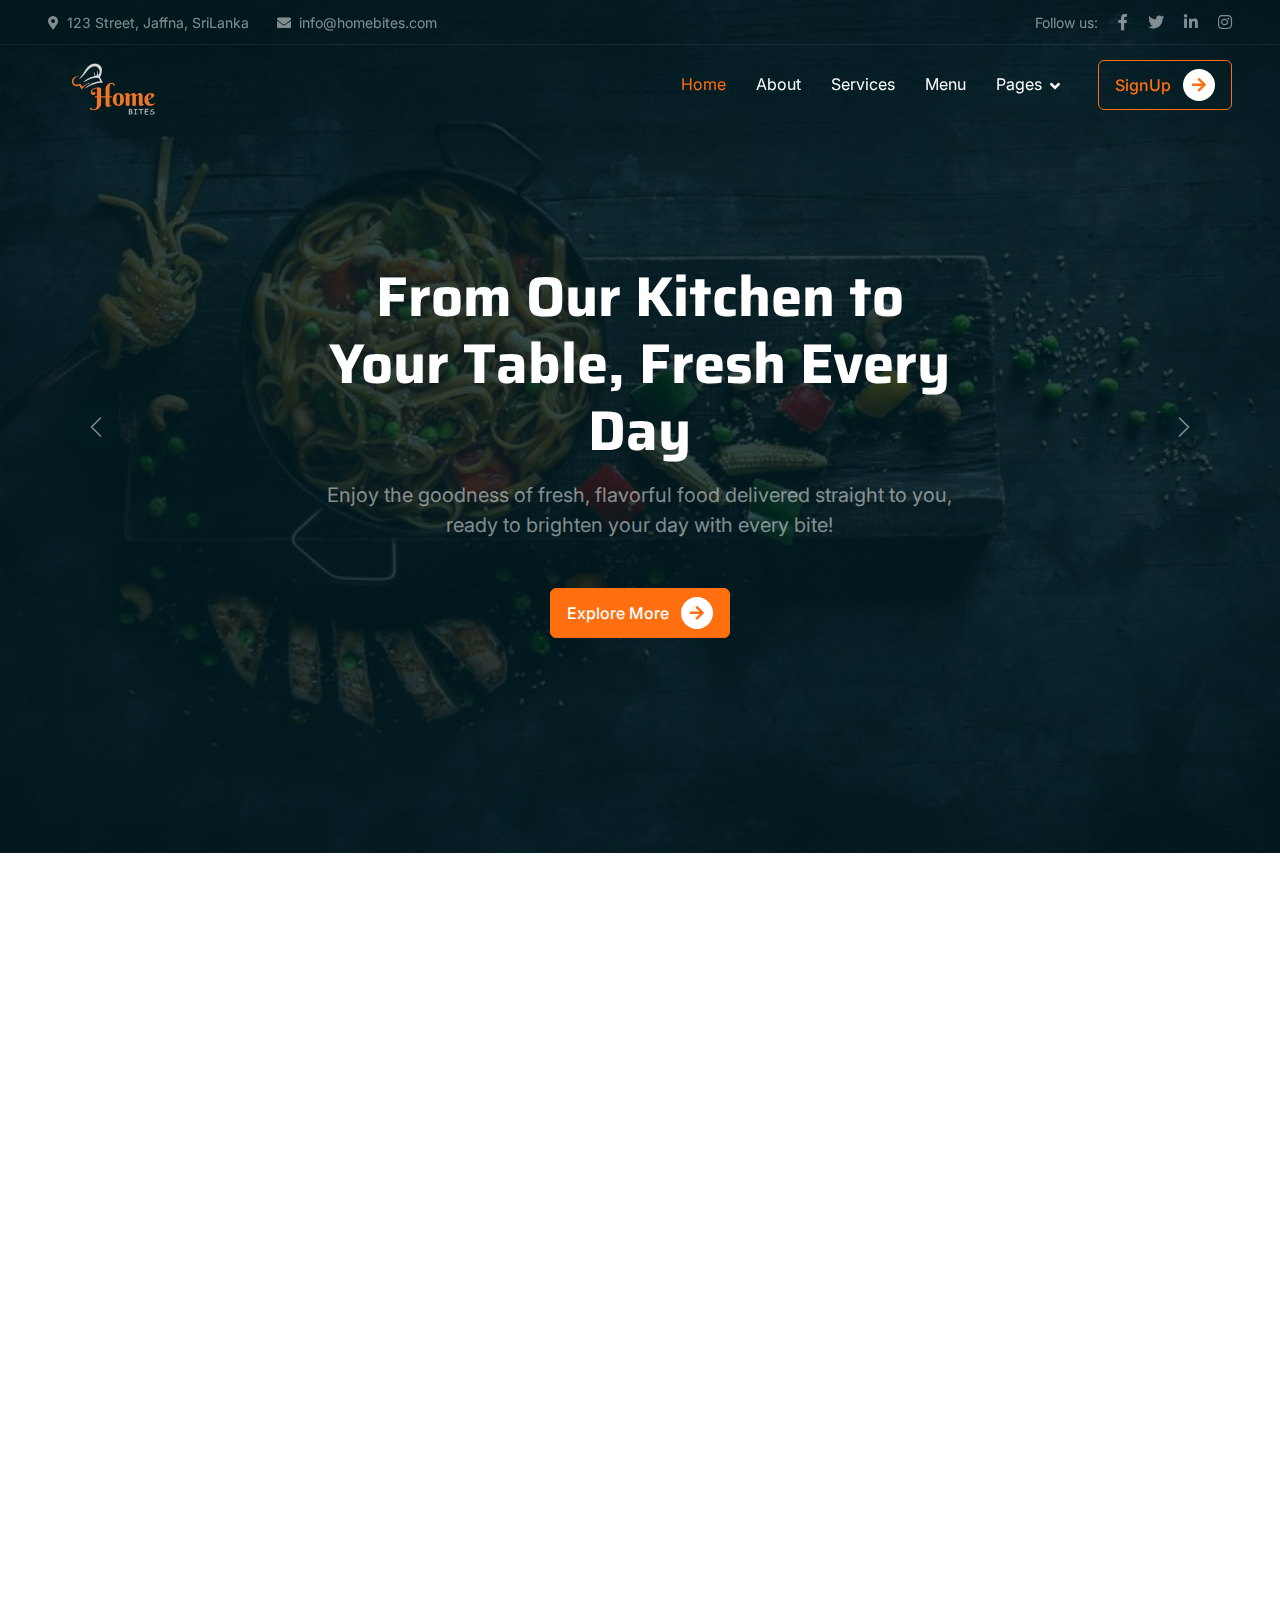
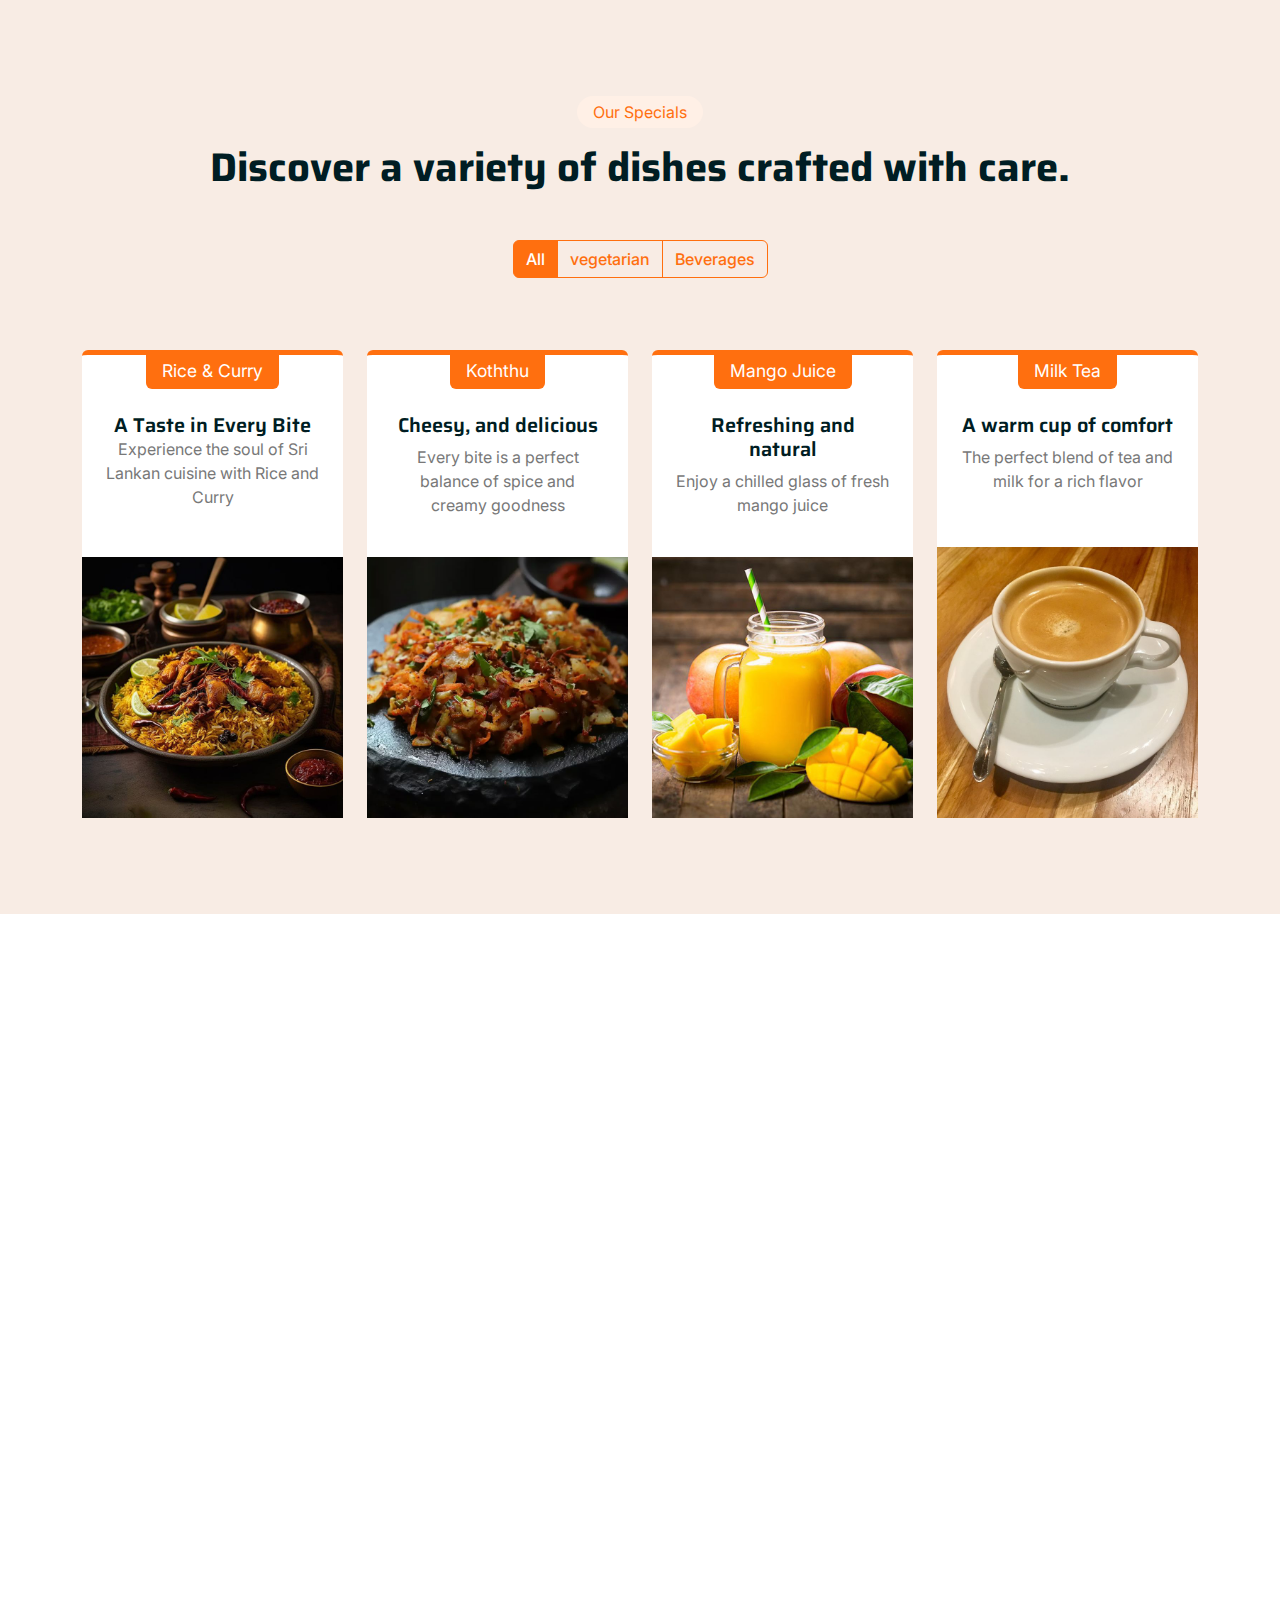
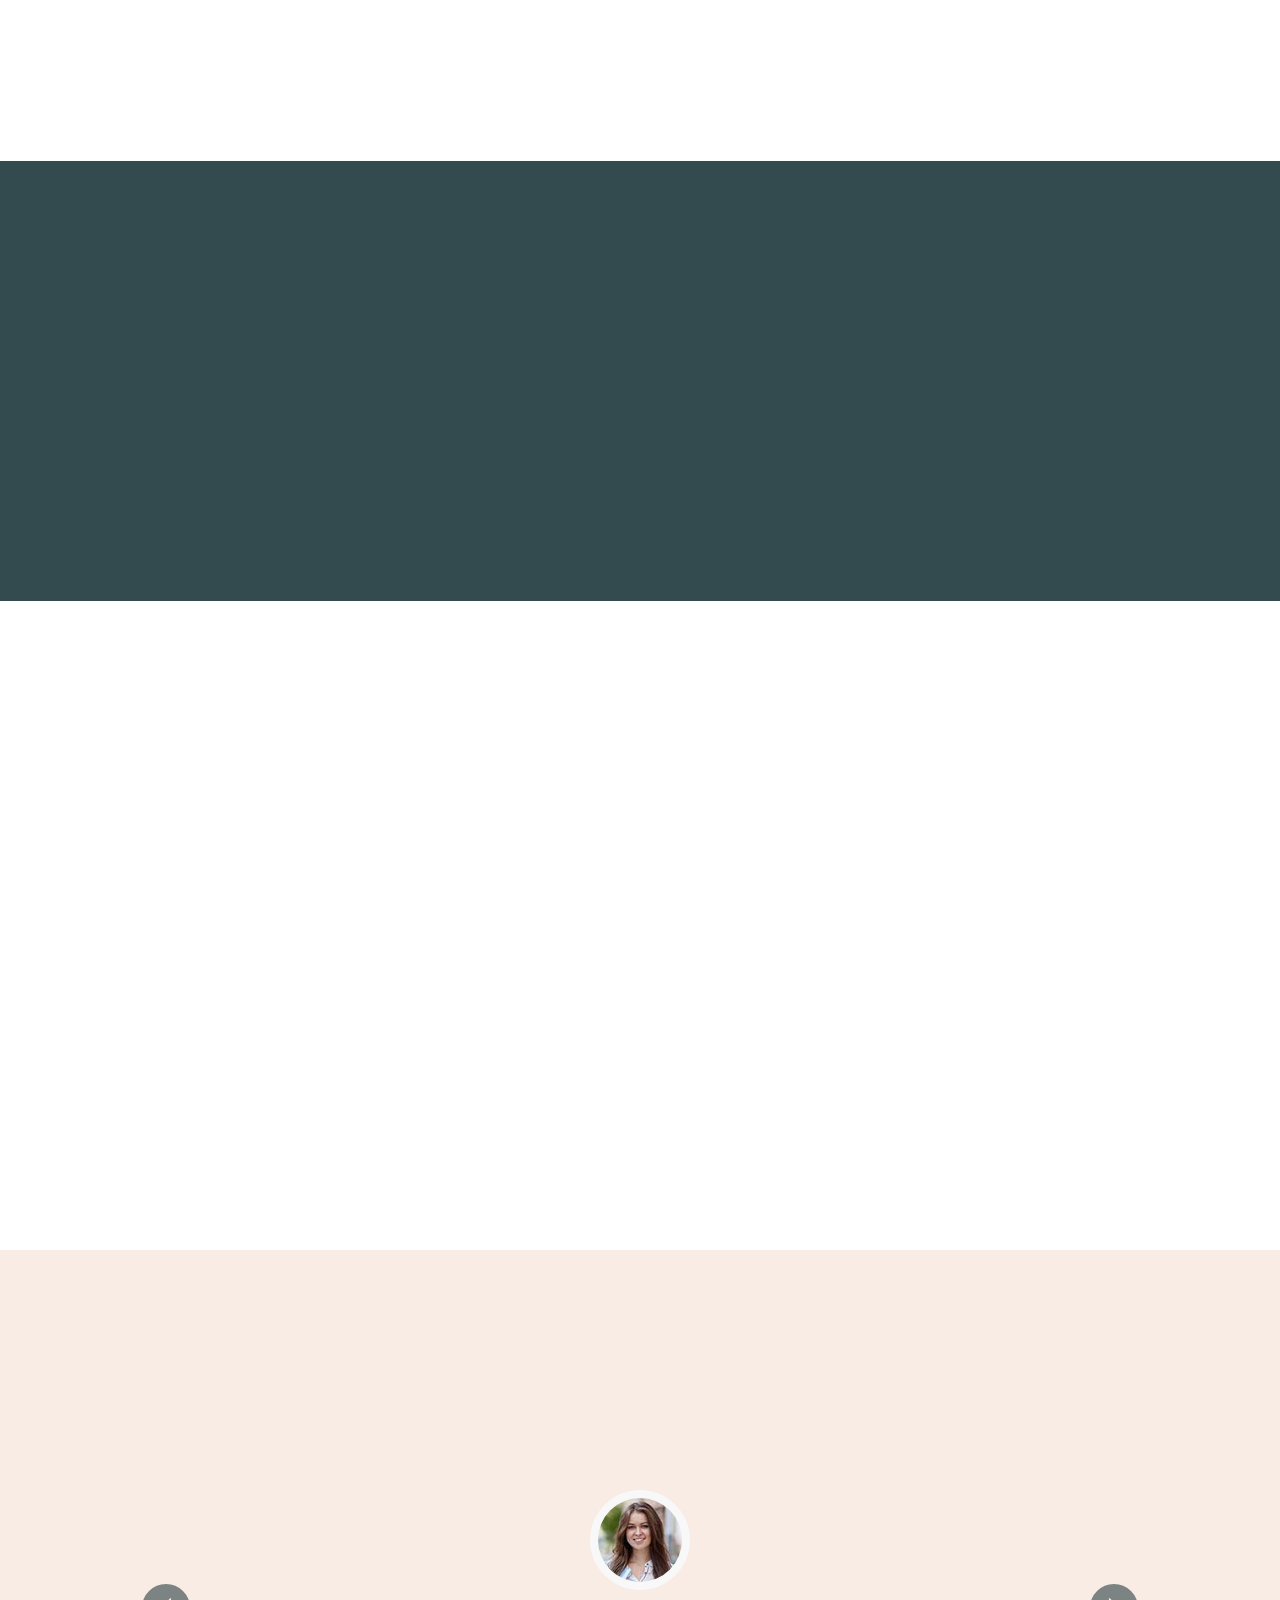
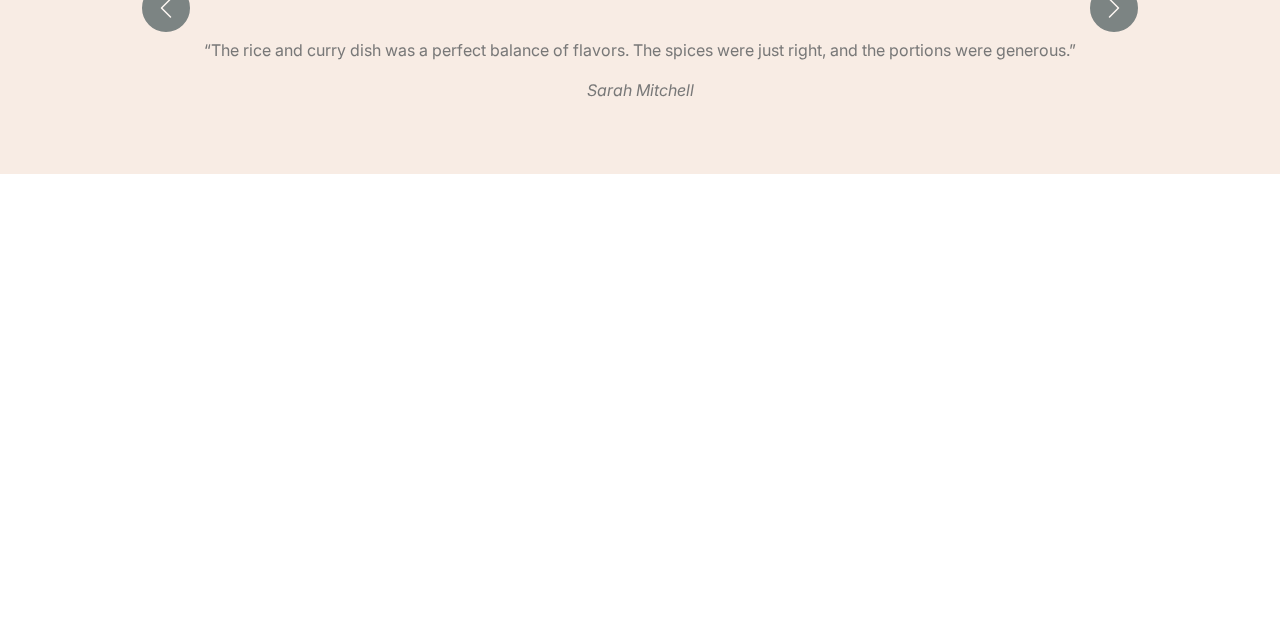
<file: index.html>
<!DOCTYPE html>
<!DOCTYPE html>
<html lang="en">

<head>
    <meta charset="utf-8">
    <title>HomeBites</title>
    <meta content="width=device-width, initial-scale=1.0" name="viewport">
    <meta content="" name="keywords">
    <meta content="" name="description">

    <!-- Favicon -->
    <link href="img/favicon.ico" rel="icon">

    <!-- Google Web Fonts -->
    <link rel="preconnect" href="https://fonts.googleapis.com">
    <link rel="preconnect" href="https://fonts.gstatic.com" crossorigin>
    <link
        href="https://fonts.googleapis.com/css2?family=Inter:wght@400;500;600&family=Saira:wght@500;600;700&display=swap"
        rel="stylesheet">

    <!-- Icon Font Stylesheet -->
    <link href="https://cdnjs.cloudflare.com/ajax/libs/font-awesome/5.10.0/css/all.min.css" rel="stylesheet">
    <link href="https://cdn.jsdelivr.net/npm/bootstrap-icons@1.4.1/font/bootstrap-icons.css" rel="stylesheet">

    <!-- Libraries Stylesheet -->
    <link href="lib/animate/animate.min.css" rel="stylesheet">
    <link href="lib/owlcarousel/assets/owl.carousel.min.css" rel="stylesheet">

    <!-- Customized Bootstrap Stylesheet -->
    <link href="css/bootstrap.min.css" rel="stylesheet">

    <!-- Template Stylesheet -->
    <link href="css/style.css" rel="stylesheet">
</head>

<body>
    <!-- Spinner Start -->
    <div id="spinner"
        class="show bg-white position-fixed translate-middle w-100 vh-100 top-50 start-50 d-flex align-items-center justify-content-center">
        <div class="spinner-grow text-primary" role="status"></div>
    </div>
    <!-- Spinner End -->


    <!-- Navbar Start -->
    <div class="container-fluid fixed-top px-0 wow fadeIn" data-wow-delay="0.1s">
        <div class="top-bar text-white-50 row gx-0 align-items-center d-none d-lg-flex">
            <div class="col-lg-6 px-5 text-start">
                <small><i class="fa fa-map-marker-alt me-2"></i>123 Street, Jaffna, SriLanka</small>
                <small class="ms-4"><i class="fa fa-envelope me-2"></i>info@homebites.com</small>
            </div>
            <div class="col-lg-6 px-5 text-end">
                <small>Follow us:</small>
                <a class="text-white-50 ms-3" href=""><i class="fab fa-facebook-f"></i></a>
                <a class="text-white-50 ms-3" href=""><i class="fab fa-twitter"></i></a>
                <a class="text-white-50 ms-3" href=""><i class="fab fa-linkedin-in"></i></a>
                <a class="text-white-50 ms-3" href=""><i class="fab fa-instagram"></i></a>
            </div>
        </div>

        <nav class="navbar navbar-expand-lg navbar-dark py-lg-0 px-lg-5 wow fadeIn" data-wow-delay="0.1s">
            <a href="index.html" class="navbar-brand">
                <img src='./img/finallogo.png' style="max-height:150px; width: auto; margin-top:30px;">
            </a>
            <button type="button" class="navbar-toggler me-4" data-bs-toggle="collapse"
                data-bs-target="#navbarCollapse">
                <span class="navbar-toggler-icon"></span>
            </button>
            <div class="collapse navbar-collapse" id="navbarCollapse">
                <div class="navbar-nav ms-auto p-4 p-lg-0">
                    <a href="index.html" class="nav-item nav-link active">Home</a>
                    <a href="#about" class="nav-item nav-link">About</a>
                    <a href="#service" class="nav-item nav-link">Services</a>
                    <a href="#special" class="nav-item nav-link">Menu</a>

                    <div class="nav-item dropdown">
                        <a href="#" class="nav-link dropdown-toggle" data-bs-toggle="dropdown">Pages</a>
                        <div class="dropdown-menu m-0">
                            <a href="contact.html" class="dropdown-item">Contact</a>
                        </div>
                    </div>
                </div>
                <div class="d-none d-lg-flex ms-2">
                    <a class="btn btn-outline-primary py-2 px-3" href="">
                        SignUp
                        <div class="d-inline-flex btn-sm-square bg-white text-primary rounded-circle ms-2">
                            <i class="fa fa-arrow-right"></i>
                        </div>
                    </a>
                </div>
            </div>
        </nav>

    </div>
    <!-- Navbar End -->


    <!-- Carousel Start -->
    <div class="container-fluid p-0 mb-5">
        <div id="header-carousel" class="carousel slide" data-bs-ride="carousel">
            <div class="carousel-inner">
                <div class="carousel-item active">
                    <img class="w-100" src="img/carousel-1.jpg" alt="Image">
                    <div class="carousel-caption">
                        <div class="container">
                            <div class="row justify-content-center">
                                <div class="col-lg-7 pt-5">
                                    <h1 class="display-4 text-white mb-3 animated slideInDown">From Our Kitchen to Your
                                        Table, Fresh Every Day</h1>
                                    <p class="fs-5 text-white-50 mb-5 animated slideInDown">Enjoy the goodness of fresh,
                                        flavorful food delivered straight to you, ready to brighten your day with every
                                        bite!</p>
                                    <a class="btn btn-primary py-2 px-3 animated slideInDown" href="">
                                        Explore More
                                        <div
                                            class="d-inline-flex btn-sm-square bg-white text-primary rounded-circle ms-2">
                                            <i class="fa fa-arrow-right"></i>
                                        </div>
                                    </a>
                                </div>
                            </div>
                        </div>
                    </div>
                </div>
                <div class="carousel-item">
                    <img class="w-100" src="img/carousel-2.jpg" alt="Image">
                    <div class="carousel-caption">
                        <div class="container">
                            <div class="row justify-content-center">
                                <div class="col-lg-7 pt-5">
                                    <h1 class="display-4 text-white mb-3 animated slideInDown">Delicious Meals, Made
                                        Just for You</h1>
                                    <p class="fs-5 text-white-50 mb-5 animated slideInDown">We believe in using only the
                                        highest quality ingredients to create delicious dishes that are made with care
                                        and served with love. </p>
                                    <a class="btn btn-primary py-2 px-3 animated slideInDown" href="">
                                        Explore More
                                        <div
                                            class="d-inline-flex btn-sm-square bg-white text-primary rounded-circle ms-2">
                                            <i class="fa fa-arrow-right"></i>
                                        </div>
                                    </a>
                                </div>
                            </div>
                        </div>
                    </div>
                </div>
            </div>
            <button class="carousel-control-prev" type="button" data-bs-target="#header-carousel" data-bs-slide="prev">
                <span class="carousel-control-prev-icon" aria-hidden="true"></span>
                <span class="visually-hidden">Previous</span>
            </button>
            <button class="carousel-control-next" type="button" data-bs-target="#header-carousel" data-bs-slide="next">
                <span class="carousel-control-next-icon" aria-hidden="true"></span>
                <span class="visually-hidden">Next</span>
            </button>
        </div>
    </div>
    <!-- Carousel End -->


    <!-- About Start -->
    <div id='about' class="container-xxl py-5">
        <div class="container">
            <div class="row g-5">
                <div class="col-lg-6 wow fadeInUp" data-wow-delay="0.1s" style='padding-right: 50px;'>
                    <div class="position-relative overflow-hidden h-100"
                        style="min-height: 400px; border-radius: 20px;">
                        <img class="position-absolute w-100 h-100 pt-5 pe-5" src="img/about-1.jpg" alt=""
                            style="object-fit: cover; border-radius: 20px;">
                        <img class="position-absolute top-0 end-0 bg-white ps-2 pb-2" src="img/about-2.jpg" alt=""
                            style="width: 200px; height: 200px; border-radius: 20px;">
                    </div>
                </div>
                <div class="col-lg-6 wow fadeInUp" data-wow-delay="0.5s" style="padding-left: 80px;">
                    <div class="h-100">
                        <div class="d-inline-block rounded-pill bg-secondary text-primary py-1 px-3 mb-3">About Us</div>
                        <h1 class="display-6 mb-5" style="white-space: nowrap; font-size: 35px;">Join us on our journey
                            to celebrate <br>the art of food. </h1>
                        <div class="bg-light border-bottom border-5  rounded p-4 mb-4">
                            <p class="text-dark mb-2">You don’t have to cook fancy or complicated masterpieces – just
                                good food from fresh ingredients.</p>
                            <span class="text-primary">Julia Child</span>
                        </div>
                        <p class="mb-5 mt-5" style='text-align: justify;'>we use only the freshest ingredients, sourced
                            locally whenever possible, to
                            create dishes that are as wholesome as they are delicious. Our team of chefs works
                            tirelessly to perfect every recipe, ensuring that each bite is packed with flavor and love.

                        </p>
                        <a class="btn btn-primary py-2 px-3 me-3" href="">
                            Learn More
                            <div class="d-inline-flex btn-sm-square bg-white text-primary rounded-circle ms-2">
                                <i class="fa fa-arrow-right"></i>
                            </div>
                        </a>
                        <a class="btn btn-outline-primary py-2 px-3" href="">
                            Contact Us
                            <div class="d-inline-flex btn-sm-square bg-primary text-white rounded-circle ms-2">
                                <i class="fa fa-arrow-right"></i>
                            </div>
                        </a>
                    </div>
                </div>
            </div>
        </div>
    </div>
    <!-- About End -->


<!-- Menu Start -->
<div id='special' class="hello container-fluid my-5 py-5">
    <div class="container py-5">
        <div class="text-center mx-auto mb-5" style="max-width: 100%;">
            <div class="d-inline-block rounded-pill bg-secondary text-primary py-1 px-3 mb-3">Our Specials</div>
            <h1 class="display-6 mb-5">Discover a variety of dishes crafted with care.</h1>

            <!-- Filter Buttons -->
            <div class="btn-group mb-4" role="group">
                <button class="btn btn-primary filter-btn" data-filter="all">All</button>
                <button class="btn btn-outline-primary filter-btn" data-filter="srilankan">vegetarian</button>
                <button class="btn btn-outline-primary filter-btn" data-filter="beverage">Beverages</button>

            </div>
        </div>

        <div class="row g-4 justify-content-center" id="menu-items">
            <!-- Sri Lankan Food -->
            <div class="col-lg-3 col-md-4 menu-item" data-category="srilankan">
                <div class="causes-item d-flex flex-column bg-white border-top border-5 border-primary rounded-top overflow-hidden h-100">
                    <div class="text-center p-4 pt-0">
                        <div class="d-inline-block bg-primary text-white rounded-bottom fs-5 pb-1 px-3 mb-4">
                            <small>Rice & Curry</small>
                        </div>
                        <h5 class="mb-0">A Taste in Every Bite</h5>
                        <p>Experience the soul of Sri Lankan cuisine with Rice and Curry</p>
                    </div>
                    <div class="position-relative mt-auto">
                        <img class="img-fluid" src="img/courses-1.jpg" alt="">
                    </div>
                </div>
            </div>

            <div class="col-lg-3 col-md-4 menu-item" data-category="srilankan">
                <div class="causes-item d-flex flex-column bg-white border-top border-5 border-primary rounded-top overflow-hidden h-100">
                    <div class="text-center p-4 pt-0">
                        <div class="d-inline-block bg-primary text-white rounded-bottom fs-5 pb-1 px-3 mb-4">
                            <small>Koththu</small>
                        </div>
                        <h5 class="mb-2">Cheesy, and delicious</h5>
                        <p>Every bite is a perfect balance of spice and creamy goodness</p>
                    </div>
                    <div class="position-relative mt-auto">
                        <img class="img-fluid" src="img/courses-3.jpg" alt="">
                    </div>
                </div>
            </div>

            <!-- Beverages -->
            <div class="col-lg-3 col-md-4 menu-item" data-category="beverage">
                <div class="causes-item d-flex flex-column bg-white border-top border-5 border-primary rounded-top overflow-hidden h-100">
                    <div class="text-center p-4 pt-0">
                        <div class="d-inline-block bg-primary text-white rounded-bottom fs-5 pb-1 px-3 mb-4">
                            <small>Mango Juice</small>
                        </div>
                        <h5 class="mb-2">Refreshing and natural</h5>
                        <p>Enjoy a chilled glass of fresh mango juice</p>
                    </div>
                    <div class="position-relative mt-auto">
                        <img class="img-fluid" src="img/beverage-1.jpg" alt="">
                    </div>
                </div>
            </div>

            <div class="col-lg-3 col-md-4 menu-item" data-category="beverage">
                <div class="causes-item d-flex flex-column bg-white border-top border-5 border-primary rounded-top overflow-hidden h-100">
                    <div class="text-center p-4 pt-0">
                        <div class="d-inline-block bg-primary text-white rounded-bottom fs-5 pb-1 px-3 mb-4">
                            <small>Milk Tea</small>
                        </div>
                        <h5 class="mb-2">A warm cup of comfort</h5>
                        <p>The perfect blend of tea and milk for a rich flavor</p>
                    </div>
                    <div class="position-relative mt-auto">
                        <img class="img-fluid" src="img/beverage-2.jpg" alt="">
                    </div>
                </div>
            </div>

        </div>
    </div>
</div>
<!-- Menu End -->

<!-- JavaScript for Filtering -->



    <!-- Service Start -->
    <div id='service' class="container-xxl py-5">
        <div class="container">
            <div class="text-center mx-auto mb-5 wow fadeInUp" data-wow-delay="0.1s" style="max-width: 500px;">
                <div class="d-inline-block rounded-pill bg-secondary text-primary py-1 px-3 mb-3">What We Do</div>
                <h1 class="display-6 mb-5">Learn More What We Do - Our Services</h1>
            </div>
            <div class="row g-4 justify-content-center">
                <div class="col-lg-4 col-md-6 wow fadeInUp" data-wow-delay="0.1s">
                    <div class="service-item bg-white text-center h-100 p-4 p-xl-5">
                        <img class="img-fluid mb-5" src="img/icon-1.png" alt=""  width="110" height="120">
                        <h4 class="mb-4">Fresh Ingredients</h4>
                        <p class="mb-4">We handpick the finest, locally sourced ingredients to create every dish to give
                            healthy life</p>
                        <a class="btn btn-outline-primary px-3" href="">
                            Learn More
                            <div class="d-inline-flex btn-sm-square bg-primary text-white rounded-circle ms-2">
                                <i class="fa fa-arrow-right"></i>
                            </div>
                        </a>
                    </div>
                </div>
                <div class="col-lg-4 col-md-6 wow fadeInUp" data-wow-delay="0.3s">
                    <div class="service-item bg-white text-center h-100 p-4 p-xl-5">
                        <img class="img-fluid mb-5" src="img/icon-2.png" alt="" width="100" height="100">
                        <h4 class="mb-4">Quality & Taste</h4>
                        <p class="mb-4"> Our chefs are dedicated to bringing out the best in every recipe, ensuring bold
                            flavors and rich textures.</p>
                        <a class="btn btn-outline-primary px-3" href="">
                            Learn More
                            <div class="d-inline-flex btn-sm-square bg-primary text-white rounded-circle ms-2">
                                <i class="fa fa-arrow-right"></i>
                            </div>
                        </a>
                    </div>
                </div>
                <div class="col-lg-4 col-md-6 wow fadeInUp" data-wow-delay="0.5s">
                    <div class="service-item bg-white text-center h-100 p-4 p-xl-5">
                        <img class="img-fluid mb-5" src="img/icon-3.png" alt="" width="100" height="100">
                        <h4 class="mb-4">Customizable Options</h4>
                        <p class="mb-4">From vegetarian to gluten-free, we offer menu options that cater to a variety of
                            dietary needs and preferences.</p>
                        <a class="btn btn-outline-primary px-3" href="">
                            Learn More
                            <div class="d-inline-flex btn-sm-square bg-primary text-white rounded-circle ms-2">
                                <i class="fa fa-arrow-right"></i>
                            </div>
                        </a>
                    </div>
                </div>
            </div>
        </div>
    </div>
    <!-- Service End -->


    <!-- Donate Start -->
    <div class="container-fluid donate my-5 py-5" data-parallax="scroll" data-image-src="img/donate.jpg">
        <div class="container py-5">
            <div class="row g-5 align-items-center" style="align-items: center;">
                <div class="col-lg-10 wow fadeIn" data-wow-delay="0.1s">
                    <h1 class="display-6 text-white mb-5"> A Journey of Flavors, Crafted with Passion</h1>
                    <p class="text-white-50 mb-0">It all started with a passion for food and a dream of bringing people
                        together through great meals. From humble beginnings in a small kitchen, we've grown into a
                        beloved destination for food lovers near and far. Our story is about family, flavor, and the joy
                        of sharing a meal.</p>
                        <div class="d-inline-block  rounded-pill bg-secondary text-primary py-1 px-3 mt-5" >Order Now</div>

                </div>
            </div>
        </div>
    </div>
    <!-- Donate End -->


    <!-- Team Start -->
    <div class="container-xxl py-5">
        <div class="container">
            <div class="text-center mx-auto mb-5 wow fadeInUp" data-wow-delay="0.1s" style="max-width: 500px;">
                <div class="d-inline-block rounded-pill bg-secondary text-primary py-1 px-3 mb-3">Team Members</div>
                <h1 class="display-6 mb-5">Let's Meet Our Team</h1>
            </div>
            <div class="row g-4">
                <div class="col-lg-3 col-md-6 wow fadeInUp" data-wow-delay="0.1s">
                    <div class="team-item position-relative rounded overflow-hidden">
                        <div class="overflow-hidden">
                            <img class="img-fluid" src="img/team-1.jpg" alt="">
                        </div>
                        <div class="team-text bg-light text-center p-4">
                            <h5>Velvet Dawn</h5>
                            <p class="text-primary">Executive Chef</p>

                        </div>
                    </div>
                </div>
                <div class="col-lg-3 col-md-6 wow fadeInUp" data-wow-delay="0.3s">
                    <div class="team-item position-relative rounded overflow-hidden">
                        <div class="overflow-hidden">
                            <img class="img-fluid" src="img/team-2.jpg" alt="">
                        </div>
                        <div class="team-text bg-light text-center p-4">
                            <h5>Crimson Vale</h5>
                            <p class="text-primary">Sous Chef</p>

                        </div>
                    </div>
                </div>
                <div class="col-lg-3 col-md-6 wow fadeInUp" data-wow-delay="0.5s">
                    <div class="team-item position-relative rounded overflow-hidden">
                        <div class="overflow-hidden">
                            <img class="img-fluid" src="img/team-3.jpg" alt="">
                        </div>
                        <div class="team-text bg-light text-center p-4">
                            <h5>Nova Drift</h5>
                            <p class="text-primary">Sous Chef</p>

                        </div>
                    </div>
                </div>
                <div class="col-lg-3 col-md-6 wow fadeInUp" data-wow-delay="0.7s">
                    <div class="team-item position-relative rounded overflow-hidden">
                        <div class="overflow-hidden">
                            <img class="img-fluid" src="img/team-4.jpg" alt="">
                        </div>
                        <div class="team-text bg-light text-center p-4">
                            <h5>Blaze Storm</h5>
                            <p class="text-primary">Junior Chef</p>

                        </div>
                    </div>
                </div>
            </div>
        </div>
    </div>
    <!-- Team End -->


    <!-- Testimonial Start -->
    <div class="helloo container-fluid py-5">
        <div class="container">
            <div class="text-center mx-auto mb-5 wow fadeInUp" data-wow-delay="0.1s" style="max-width: 500px;">
                <div class="d-inline-block rounded-pill bg-secondary text-primary py-1 px-3 mb-3">Feedbacks</div>
                <h1 class="display-6 mb-5">Trusted By Thousands Of People </h1>
            </div>

            <div id="testimonialCarousel" class="carousel slide" data-bs-ride="carousel">
                <div class="carousel-inner">

                    <!-- Testimonial 1 -->
                    <div class="carousel-item active">
                        <div class="testimonial-item text-center">
                            <img class="img-fluid bg-light rounded-circle p-2 mx-auto mb-4" src="img/testimonial-1.jpg"
                                style="width: 100px; height: 100px;">
                            <div class="testimonial-text rounded text-center p-4">
                                <p>“The rice and curry dish was a perfect balance of flavors. The spices were just
                                    right, and the portions were generous.”</p>
                                <span class="fst-italic">Sarah Mitchell </span>
                            </div>
                        </div>
                    </div>

                    <!-- Testimonial 2 -->
                    <div class="carousel-item">
                        <div class="testimonial-item text-center">
                            <img class="img-fluid bg-light rounded-circle p-2 mx-auto mb-4" src="img/testimonial-2.jpg"
                                style="width: 100px; height: 100px;">
                            <div class="testimonial-text rounded text-center p-4">
                                <p>“The chicken noodles were absolutely delicious!The noodles were perfectly cooked,
                                    with just the right amount of seasoning.”</p>
                                <span class="fst-italic">John Williams</span>
                            </div>
                        </div>
                    </div>

                    <!-- Testimonial 3 -->
                    <div class="carousel-item">
                        <div class="testimonial-item text-center">
                            <img class="img-fluid bg-light rounded-circle p-2 mx-auto mb-4" src="img/testimonial-3.jpg"
                                style="width: 100px; height: 100px;">
                            <div class="testimonial-text rounded text-center p-4">
                                <p>“The cheese koththu was a delightful on the classic dish!The gooey melted
                                    cheese beautifully with the flavors of the koththu.”</p>
                                <span class="fst-italic">David Lee</span>
                            </div>
                        </div>
                    </div>

                </div>

                <!-- Carousel Controls -->
                <button class="carousel-control-prev" type="button" data-bs-target="#testimonialCarousel"
                    data-bs-slide="prev">
                    <span class="carousel-control-prev-icon" aria-hidden="true"></span>
                </button>
                <button class="carousel-control-next" type="button" data-bs-target="#testimonialCarousel"
                    data-bs-slide="next">
                    <span class="carousel-control-next-icon" aria-hidden="true"></span>
                </button>
            </div>
        </div>
    </div>
    <!-- Testimonial End -->



    <!-- Footer Start -->
    <div class="container-fluid bg-dark text-white-50 footer wow fadeIn" data-wow-delay="0.1s">
        <div class="container py-5">
            <div class="row g-5">
                <div class="col-lg-3 col-md-6">
                    <h1 class="fw-bold text-primary mb-4">Home<span class="text-white">Bites</span></h1>
                    <p>We take pride in serving freshly prepared dishes crafted with the finest ingredients. Whether
                        you're here for a quick bite or a grand feast, our menu offers something for everyone. </p>
                    <div class="d-flex pt-2">
                        <a class="btn btn-square me-1" href=""><i class="fab fa-twitter"></i></a>
                        <a class="btn btn-square me-1" href=""><i class="fab fa-facebook-f"></i></a>
                        <a class="btn btn-square me-1" href=""><i class="fab fa-youtube"></i></a>
                        <a class="btn btn-square me-0" href=""><i class="fab fa-linkedin-in"></i></a>
                    </div>
                </div>
                <div class="col-lg-3 col-md-6">
                    <h5 class="text-light mb-4">Address</h5>
                    <p><i class="fa fa-map-marker-alt me-3"></i>123 Street, Jaffna, SriLanka</p>
                    <p><i class="fa fa-phone-alt me-3"></i>+077 123 4567</p>
                    <p><i class="fa fa-envelope me-3"></i>info@homebites.com</p>
                </div>
                <div class="col-lg-3 col-md-6">
                    <h5 class="text-light mb-4">Quick Links</h5>
                    <a class="btn btn-link" href="#about">About Us</a>
                    <a class="btn btn-link" href="contact.html">Contact Us</a>
                    <a class="btn btn-link" href="#service">Our Services</a>
                    <a class="btn btn-link" href="">Terms & Condition</a>
                    <a class="btn btn-link" href="">Support</a>
                </div>
                <div class="col-lg-3 col-md-6">
                    <h5 class="text-light mb-4">Newsletter</h5>
                    <p>Where Every Bite Feels Like Home.</p>
                    <div class="position-relative mx-auto" style="max-width: 400px;">
                        <input class="form-control bg-transparent w-100 py-3 ps-4 pe-5" type="text"
                            placeholder="Your email">
                        <button type="button"
                            class="btn btn-primary py-2 position-absolute top-0 end-0 mt-2 me-2">SignUp</button>
                    </div>
                </div>
            </div>
        </div>
        <div class="container-fluid copyright">
            <div class="container">
                <div class="row">
                    <div class="col-md-6 text-center text-md-start mb-3 mb-md-0">
                        &copy; <a href="#">HomeBites</a>, All Right Reserved.
                    </div>
                    <div class="col-md-6 text-center text-md-end">
                        <!--/*** This template is free as long as you keep the footer author’s credit link/attribution link/backlink. If you'd like to use the template without the footer author’s credit link/attribution link/backlink, you can purchase the Credit Removal License from "https://htmlcodex.com/credit-removal". Thank you for your support. ***/-->
                        Designed By Uki Cohort 11
                    </div>
                </div>
            </div>
        </div>
    </div>
    <!-- Footer End -->


    <!-- Back to Top -->


    <!-- JavaScript Libraries -->
    <script>
        document.addEventListener("DOMContentLoaded", function () {
            const filterButtons = document.querySelectorAll(".filter-btn");
            const menuItems = document.querySelectorAll(".menu-item");
    
            filterButtons.forEach(button => {
                button.addEventListener("click", function () {
                    const filter = this.getAttribute("data-filter");
    
                    menuItems.forEach(item => {
                        if (filter === "all" || item.getAttribute("data-category") === filter) {
                            item.style.display = "block";
                        } else {
                            item.style.display = "none";
                        }
                    });
    
                    // Update active button style
                    filterButtons.forEach(btn => btn.classList.remove("btn-primary"));
                    this.classList.add("btn-primary");
                });
            });
        });
    </script>
    <script src="https://code.jquery.com/jquery-3.4.1.min.js"></script>
    <script src="https://cdn.jsdelivr.net/npm/bootstrap@5.0.0/dist/js/bootstrap.bundle.min.js"></script>
    <script src="lib/wow/wow.min.js"></script>
    <script src="lib/easing/easing.min.js"></script>
    <script src="lib/waypoints/waypoints.min.js"></script>
    <script src="lib/owlcarousel/owl.carousel.min.js"></script>
    <script src="lib/parallax/parallax.min.js"></script>

    <!-- Template Javascript -->
    <script src="js/main.js"></script>
</body>

</html>
</file>
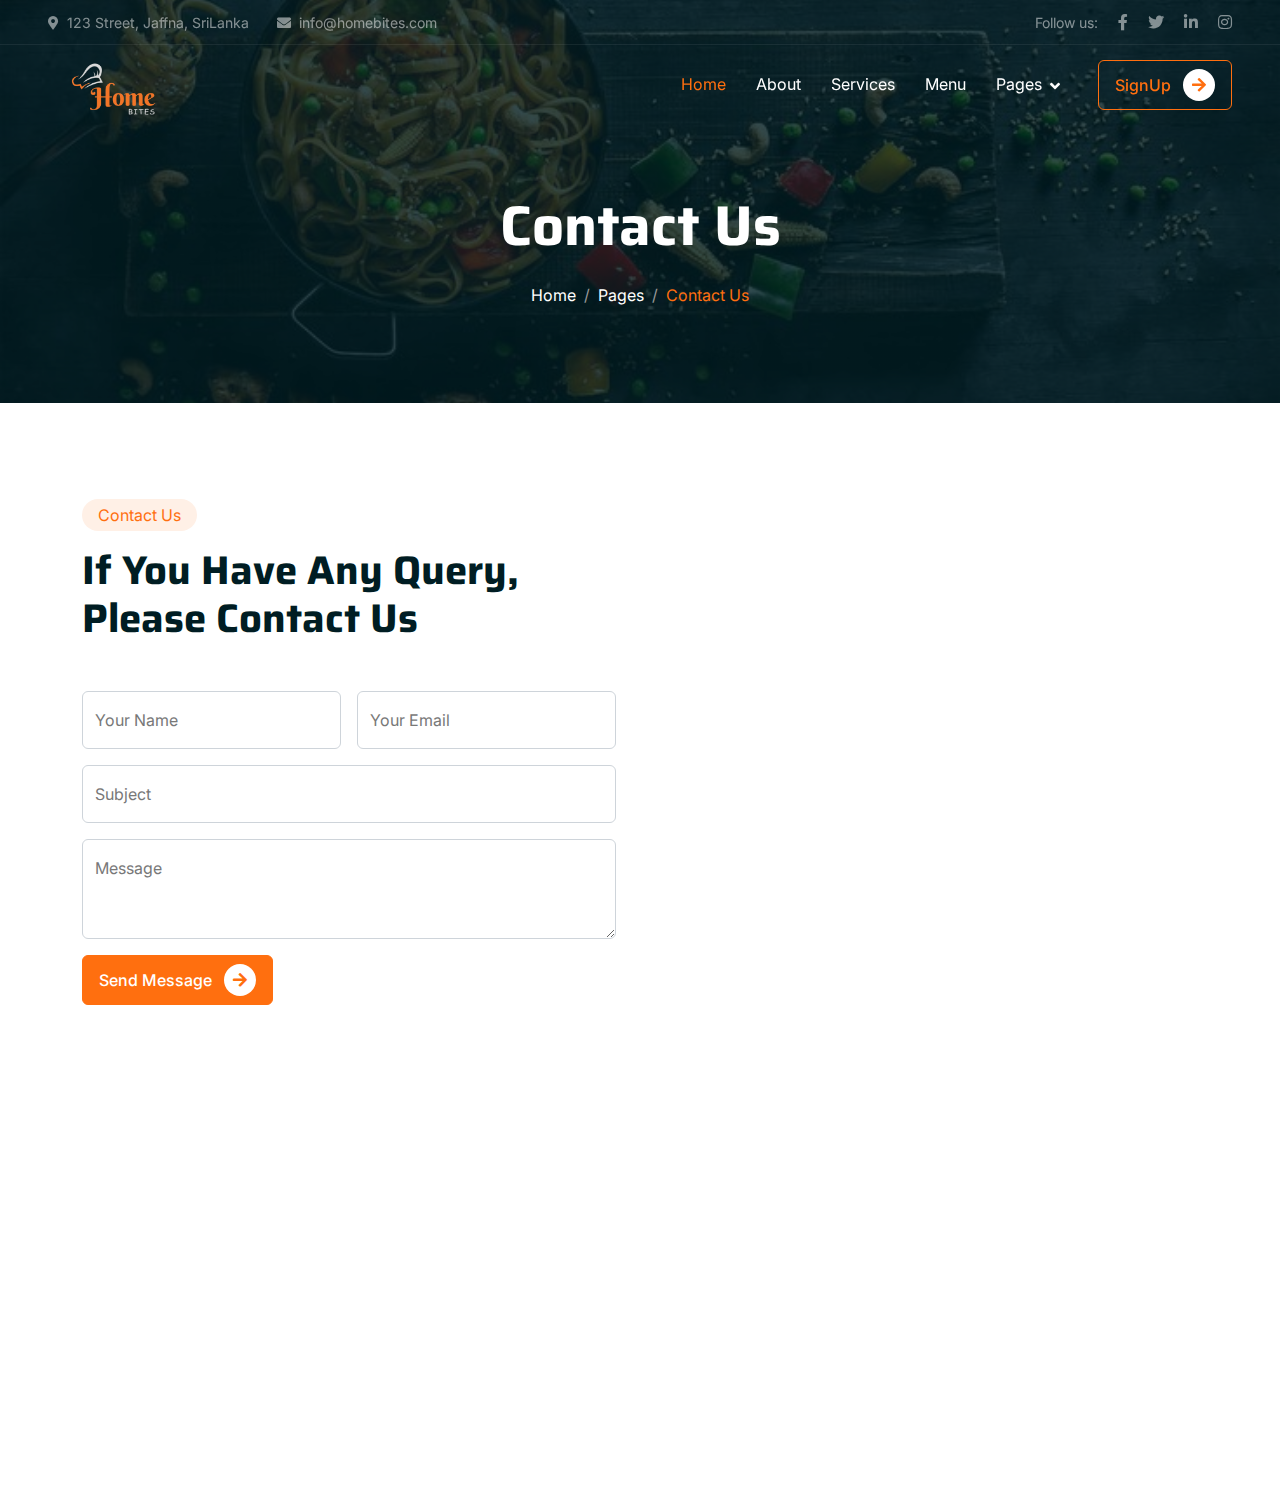
<file: contact.html>
<!DOCTYPE html>
<html lang="en">

<head>
    <meta charset="utf-8">
    <title>HomeBites</title>
    <meta content="width=device-width, initial-scale=1.0" name="viewport">
    <meta content="" name="keywords">
    <meta content="" name="description">

    <!-- Favicon -->
    <link href="img/favicon.ico" rel="icon">

    <!-- Google Web Fonts -->
    <link rel="preconnect" href="https://fonts.googleapis.com">
    <link rel="preconnect" href="https://fonts.gstatic.com" crossorigin>
    <link href="https://fonts.googleapis.com/css2?family=Inter:wght@400;500;600&family=Saira:wght@500;600;700&display=swap" rel="stylesheet"> 

    <!-- Icon Font Stylesheet -->
    <link href="https://cdnjs.cloudflare.com/ajax/libs/font-awesome/5.10.0/css/all.min.css" rel="stylesheet">
    <link href="https://cdn.jsdelivr.net/npm/bootstrap-icons@1.4.1/font/bootstrap-icons.css" rel="stylesheet">

    <!-- Libraries Stylesheet -->
    <link href="lib/animate/animate.min.css" rel="stylesheet">
    <link href="lib/owlcarousel/assets/owl.carousel.min.css" rel="stylesheet">

    <!-- Customized Bootstrap Stylesheet -->
    <link href="css/bootstrap.min.css" rel="stylesheet">

    <!-- Template Stylesheet -->
    <link href="css/style.css" rel="stylesheet">
</head>

<body>
    <!-- Spinner Start -->
    <div id="spinner" class="show bg-white position-fixed translate-middle w-100 vh-100 top-50 start-50 d-flex align-items-center justify-content-center">
        <div class="spinner-grow text-primary" role="status"></div>
    </div>
    <!-- Spinner End -->


     <!-- Navbar Start -->
     <div class="container-fluid fixed-top px-0 wow fadeIn" data-wow-delay="0.1s">
        <div class="top-bar text-white-50 row gx-0 align-items-center d-none d-lg-flex">
            <div class="col-lg-6 px-5 text-start">
                <small><i class="fa fa-map-marker-alt me-2"></i>123 Street, Jaffna, SriLanka</small>
                <small class="ms-4"><i class="fa fa-envelope me-2"></i>info@homebites.com</small>
            </div>
            <div class="col-lg-6 px-5 text-end">
                <small>Follow us:</small>
                <a class="text-white-50 ms-3" href=""><i class="fab fa-facebook-f"></i></a>
                <a class="text-white-50 ms-3" href=""><i class="fab fa-twitter"></i></a>
                <a class="text-white-50 ms-3" href=""><i class="fab fa-linkedin-in"></i></a>
                <a class="text-white-50 ms-3" href=""><i class="fab fa-instagram"></i></a>
            </div>
        </div>

        <nav class="navbar navbar-expand-lg navbar-dark py-lg-0 px-lg-5 wow fadeIn" data-wow-delay="0.1s">
            <a href="index.html" class="navbar-brand">
                <img src='./img/finallogo.png' style="max-height:150px; width: auto; margin-top:30px;">
            </a>
            <button type="button" class="navbar-toggler me-4" data-bs-toggle="collapse"
                data-bs-target="#navbarCollapse">
                <span class="navbar-toggler-icon"></span>
            </button>
            <div class="collapse navbar-collapse" id="navbarCollapse">
                <div class="navbar-nav ms-auto p-4 p-lg-0">
                    <a href="index.html" class="nav-item nav-link active">Home</a>
                    <a href="index.html" class="nav-item nav-link">About</a>
                    <a href="index.html" class="nav-item nav-link">Services</a>
                    <a href="index.html" class="nav-item nav-link">Menu</a>

                    <div class="nav-item dropdown">
                        <a href="#" class="nav-link dropdown-toggle" data-bs-toggle="dropdown">Pages</a>
                        <div class="dropdown-menu m-0">
                            <a href="contact.html" class="dropdown-item">Contact</a>
                        </div>
                    </div>
                </div>
                <div class="d-none d-lg-flex ms-2">
                    <a class="btn btn-outline-primary py-2 px-3" href="">
                        SignUp
                        <div class="d-inline-flex btn-sm-square bg-white text-primary rounded-circle ms-2">
                            <i class="fa fa-arrow-right"></i>
                        </div>
                    </a>
                </div>
            </div>
        </nav>

    </div>
    <!-- Navbar End -->


    <!-- Page Header Start -->
    <div class="container-fluid page-header mb-5 wow fadeIn" data-wow-delay="0.1s">
        <div class="container text-center">
            <h1 class="display-4 text-white animated slideInDown mb-4">Contact Us</h1>
            <nav aria-label="breadcrumb animated slideInDown">
                <ol class="breadcrumb justify-content-center mb-0">
                    <li class="breadcrumb-item"><a class="text-white" href="index.html">Home</a></li>
                    <li class="breadcrumb-item"><a class="text-white" href="index.html">Pages</a></li>
                    <li class="breadcrumb-item text-primary active" aria-current="contact.html">Contact Us</li>
                </ol>
            </nav>
        </div>
    </div>
    <!-- Page Header End -->


    <!-- Contact Start -->
    <div class="container-xxl py-5">
        <div class="container">
            <div class="row g-5">
                <div class="col-lg-6 wow fadeIn" data-wow-delay="0.1s">
                    <div class="d-inline-block rounded-pill bg-secondary text-primary py-1 px-3 mb-3">Contact Us</div>
                    <h1 class="display-6 mb-5">If You Have Any Query, Please Contact Us</h1>
                    <form>
                        <div class="row g-3">
                            <div class="col-md-6">
                                <div class="form-floating">
                                    <input type="text" class="form-control" id="name" placeholder="Your Name">
                                    <label for="name">Your Name</label>
                                </div>
                            </div>
                            <div class="col-md-6">
                                <div class="form-floating">
                                    <input type="email" class="form-control" id="email" placeholder="Your Email">
                                    <label for="email">Your Email</label>
                                </div>
                            </div>
                            <div class="col-12">
                                <div class="form-floating">
                                    <input type="text" class="form-control" id="subject" placeholder="Subject">
                                    <label for="subject">Subject</label>
                                </div>
                            </div>
                            <div class="col-12">
                                <div class="form-floating">
                                    <textarea class="form-control" placeholder="Leave a message here" id="message" style="height: 100px"></textarea>
                                    <label for="message">Message</label>
                                </div>
                            </div>
                            <div class="col-12">
                                <button class="btn btn-primary py-2 px-3 me-3">
                                    Send Message
                                    <div class="d-inline-flex btn-sm-square bg-white text-primary rounded-circle ms-2">
                                        <i class="fa fa-arrow-right"></i>
                                    </div>
                                </button>
                            </div>
                        </div>
                    </form>
                </div>
                <div class="col-lg-6 wow fadeIn" data-wow-delay="0.5s" style="min-height: 450px;">
                    <div class="position-relative rounded overflow-hidden h-100">
                        <iframe class="position-relative w-100 h-100"
                        src="https://www.google.com/maps/embed?pb=!1m18!1m12!1m3!1d3001156.4288297426!2d-78.01371936852176!3d42.72876761954724!2m3!1f0!2f0!3f0!3m2!1i1024!2i768!4f13.1!3m3!1m2!1s0x4ccc4bf0f123a5a9%3A0xddcfc6c1de189567!2sNew%20York%2C%20USA!5e0!3m2!1sen!2sbd!4v1603794290143!5m2!1sen!2sbd"
                        frameborder="0" style="min-height: 450px; border:0;" allowfullscreen="" 
                        ></iframe>
                    </div>
                </div>
            </div>
        </div>
    </div>
    <!-- Contact End -->


     <!-- Footer Start -->
     <div class="container-fluid bg-dark text-white-50 footer wow fadeIn" data-wow-delay="0.1s">
        <div class="container py-5">
            <div class="row g-5">
                <div class="col-lg-3 col-md-6">
                    <h1 class="fw-bold text-primary mb-4">Home<span class="text-white">Bites</span></h1>
                    <p>We take pride in serving freshly prepared dishes crafted with the finest ingredients. Whether
                        you're here for a quick bite or a grand feast, our menu offers something for everyone. </p>
                    <div class="d-flex pt-2">
                        <a class="btn btn-square me-1" href=""><i class="fab fa-twitter"></i></a>
                        <a class="btn btn-square me-1" href=""><i class="fab fa-facebook-f"></i></a>
                        <a class="btn btn-square me-1" href=""><i class="fab fa-youtube"></i></a>
                        <a class="btn btn-square me-0" href=""><i class="fab fa-linkedin-in"></i></a>
                    </div>
                </div>
                <div class="col-lg-3 col-md-6">
                    <h5 class="text-light mb-4">Address</h5>
                    <p><i class="fa fa-map-marker-alt me-3"></i>123 Street, Jaffna, SriLanka</p>
                    <p><i class="fa fa-phone-alt me-3"></i>+077 123 4567</p>
                    <p><i class="fa fa-envelope me-3"></i>info@homebites.com</p>
                </div>
                <div class="col-lg-3 col-md-6">
                    <h5 class="text-light mb-4">Quick Links</h5>
                    <a class="btn btn-link" href="index.html">About Us</a>
                    <a class="btn btn-link" href="contact.html">Contact Us</a>
                    <a class="btn btn-link" href="index.html">Our Services</a>
                    <a class="btn btn-link" href="">Terms & Condition</a>
                    <a class="btn btn-link" href="">Support</a>
                </div>
                <div class="col-lg-3 col-md-6">
                    <h5 class="text-light mb-4">Newsletter</h5>
                    <p>Where Every Bite Feels Like Home.</p>
                    <div class="position-relative mx-auto" style="max-width: 400px;">
                        <input class="form-control bg-transparent w-100 py-3 ps-4 pe-5" type="text"
                            placeholder="Your email">
                        <button type="button"
                            class="btn btn-primary py-2 position-absolute top-0 end-0 mt-2 me-2">SignUp</button>
                    </div>
                </div>
            </div>
        </div>
        <div class="container-fluid copyright">
            <div class="container">
                <div class="row">
                    <div class="col-md-6 text-center text-md-start mb-3 mb-md-0">
                        &copy; <a href="#">HomeBites</a>, All Right Reserved.
                    </div>
                    <div class="col-md-6 text-center text-md-end">
                        <!--/*** This template is free as long as you keep the footer author’s credit link/attribution link/backlink. If you'd like to use the template without the footer author’s credit link/attribution link/backlink, you can purchase the Credit Removal License from "https://htmlcodex.com/credit-removal". Thank you for your support. ***/-->
                        Designed By Uki Cohort 11
                    </div>
                </div>
            </div>
        </div>
    </div>
    <!-- Footer End -->
      


    <!-- Back to Top -->


    <!-- JavaScript Libraries -->
    <script src="https://code.jquery.com/jquery-3.4.1.min.js"></script>
    <script src="https://cdn.jsdelivr.net/npm/bootstrap@5.0.0/dist/js/bootstrap.bundle.min.js"></script>
    <script src="lib/wow/wow.min.js"></script>
    <script src="lib/easing/easing.min.js"></script>
    <script src="lib/waypoints/waypoints.min.js"></script>
    <script src="lib/owlcarousel/owl.carousel.min.js"></script>
    <script src="lib/parallax/parallax.min.js"></script>

    <!-- Template Javascript -->
    <script src="js/main.js"></script>
</body>

</html>
</file>
<file: css/style.css>
/********** Template CSS **********/
:root {
    --primary: #FF6F0F;
    --secondary: #FFF0E6;
    --light: #F8F8F9;
    --dark: #001D23;
}

.back-to-top {
    position: fixed;
    display: none;
    right: 30px;
    bottom: 30px;
    z-index: 99;
}


/*** Spinner ***/
#spinner {
    opacity: 0;
    visibility: hidden;
    transition: opacity .5s ease-out, visibility 0s linear .5s;
    z-index: 99999;
}

#spinner.show {
    transition: opacity .5s ease-out, visibility 0s linear 0s;
    visibility: visible;
    opacity: 1;
}


/*** Button ***/
.btn {
    font-weight: 500;
    transition: .5s;
}

.btn.btn-primary,
.btn.btn-outline-primary:hover {
    color: #FFFFFF;
}

.btn.btn-primary:hover {
    color: var(--primary);
    background: transparent;
}

.btn-square {
    width: 38px;
    height: 38px;
}

.btn-sm-square {
    width: 32px;
    height: 32px;
}

.btn-lg-square {
    width: 48px;
    height: 48px;
}

.btn-square,
.btn-sm-square,
.btn-lg-square {
    padding: 0;
    display: flex;
    align-items: center;
    justify-content: center;
    font-weight: normal;
}


/*** Navbar ***/
.fixed-top {
    transition: .5s;
}

.top-bar {
    height: 45px;
    border-bottom: 1px solid rgba(255, 255, 255, .07);
}

.navbar .dropdown-toggle::after {
    border: none;
    content: "\f107";
    font-family: "Font Awesome 5 Free";
    font-weight: 900;
    vertical-align: middle;
    margin-left: 8px;
}

.navbar {
    height: 80px; /* Adjust this value as per your desired navbar height */
    display: flex;
    align-items: center;
}

.hello {
background-color: #f8ece4;
}

.helloo{
    background-color: #f8ece4;

}

.navbar .navbar-nav .nav-link {
    margin-right: 30px;
    padding: 25px 0;
    color: #FFFFFF;
    outline: none;
}

.navbar .navbar-nav .nav-link:hover,
.navbar .navbar-nav .nav-link.active {
    color: var(--primary);
}

@media (max-width: 991.98px) {
    .navbar .navbar-nav {
        margin-top: 10px;
        border-top: 1px solid rgba(0, 0, 0, .07);
        background: var(--dark);
    }

    .navbar .navbar-nav .nav-link {
        padding: 10px 0;
    }
}

@media (min-width: 992px) {
    .navbar .nav-item .dropdown-menu {
        display: block;
        visibility: hidden;
        top: 100%;
        transform: rotateX(-75deg);
        transform-origin: 0% 0%;
        transition: .5s;
        opacity: 0;
    }

    .navbar .nav-item:hover .dropdown-menu {
        transform: rotateX(0deg);
        visibility: visible;
        transition: .5s;
        opacity: 1;
    }
}


/*** Header ***/
.carousel-caption {
    top: 0;
    left: 0;
    right: 0;
    bottom: 0;
    display: flex;
    align-items: center;
    justify-content: center;
    text-align: center;
    background: rgba(0, 29, 35, .8);
    z-index: 1;
}

.carousel-control-prev,
.carousel-control-next {
    width: 15%;
}

.carousel-control-prev-icon,
.carousel-control-next-icon {
    width: 3rem;
    height: 3rem;
    background-color: var(--dark);
    border: 12px solid var(--dark);
    border-radius: 3rem;
}

@media (max-width: 768px) {
    #header-carousel .carousel-item {
        position: relative;
        min-height: 450px;
    }
    
    #header-carousel .carousel-item img {
        position: absolute;
        width: 100%;
        height: 100%;
        object-fit: cover;
    }
}

.page-header {
    padding-top: 12rem;
    padding-bottom: 6rem;
    background: linear-gradient(rgba(0, 29, 35, .8), rgba(0, 29, 35, .8)), url(../img/carousel-1.jpg) center center no-repeat;
    background-size: cover;
}

.page-header .breadcrumb-item+.breadcrumb-item::before {
    color: #999999;
}


/*** Causes ***/
.causes-item .progress {
    height: 5px;
    border-radius: 0;
    overflow: visible;
}

.causes-item .progress .progress-bar {
    position: relative;
    overflow: visible;
    width: 0px;
    border-radius: 0;
    transition: 5s;
}

.causes-item .progress .progress-bar span {
    position: absolute;
    top: -7px;
    right: 0;
    width: 40px;
    height: 19px;
    display: flex;
    align-items: center;
    justify-content: center;
    font-size: 12px;
    background: var(--primary);
    color: #FFFFFF;
}

.causes-item .causes-overlay {
    position: absolute;
    width: 100%;
    height: 0;
    top: 0;
    left: 0;
    display: flex;
    align-items: center;
    justify-content: center;
    background: rgba(0, 0, 0, .5);
    overflow: hidden;
    opacity: 0;
    transition: .5s;
}

.causes-item:hover .causes-overlay {
    height: 100%;
    opacity: 1;
}


/*** Service ***/
.service-item {
    box-shadow: 0 0 45px rgba(0, 0, 0, .06);
}


/*** Donate ***/
.donate {
    background: rgba(0, 29, 35, .8);
}

.btn-group .btn-light:hover,
.btn-group input[type="radio"]:checked+label {
    color: var(--primary);
    border-color: var(--primary);
}


/*** Team ***/
.team-item img {
    position: relative;
    top: 0;
    transition: .5s;
}

.team-item:hover img {
    top: -30px;
}

.team-item .team-text {
    position: relative;
    height: 100px;
    transition: .5s;
}

.team-item:hover .team-text {
    margin-top: -60px;
    height: 160px;
}

.team-item .team-text .team-social {
    opacity: 0;
    transition: .5s;
}

.team-item:hover .team-text .team-social {
    opacity: 1;
}

.team-item .team-social .btn {
    display: inline-flex;
    color: var(--primary);
    background: #FFFFFF;
    border-radius: 40px;
}

.team-item .team-social .btn:hover {
    color: #FFFFFF;
    background: var(--primary);
}


/*** Testimonial ***/
.testimonial-carousel::before {
    position: absolute;
    content: "";
    top: 0;
    left: 0;
    height: 100%;
    width: 0;
    background: linear-gradient(to right, rgba(255, 255, 255, 1) 0%, rgba(255, 255, 255, 0) 100%);
    z-index: 1;
}

.testimonial-carousel::after {
    position: absolute;
    content: "";
    top: 0;
    right: 0;
    height: 100%;
    width: 0;
    background: linear-gradient(to left, rgba(255, 255, 255, 1) 0%, rgba(255, 255, 255, 0) 100%);
    z-index: 1;
}

@media (min-width: 768px) {
    .testimonial-carousel::before,
    .testimonial-carousel::after {
        width: 200px;
    }
}

@media (min-width: 992px) {
    .testimonial-carousel::before,
    .testimonial-carousel::after {
        width: 300px;
    }
}

.testimonial-carousel .owl-item .testimonial-text {
    background: var(--light);
    transform: scale(.8);
    transition: .5s;
}

.testimonial-carousel .owl-item.center .testimonial-text {
    background: var(--primary);
    transform: scale(1);
}

.testimonial-carousel .owl-item .testimonial-text *,
.testimonial-carousel .owl-item .testimonial-item img {
    transition: .5s;
}

.testimonial-carousel .owl-item.center .testimonial-text * {
    color: var(--light) !important;
}

.testimonial-carousel .owl-item.center .testimonial-item img {
    background: var(--primary) !important;
} 

.testimonial-carousel .owl-nav {
    position: absolute;
    width: 350px;
    top: 15px;
    left: 50%;
    transform: translateX(-50%);
    display: flex;
    justify-content: space-between;
    opacity: 0;
    transition: .5s;
    z-index: 1;
}

.testimonial-carousel:hover .owl-nav {
    width: 300px;
    opacity: 1;
}

.testimonial-carousel .owl-nav .owl-prev,
.testimonial-carousel .owl-nav .owl-next {
    position: relative;
    color: var(--primary);
    font-size: 45px;
    transition: .5s;
}

.testimonial-carousel .owl-nav .owl-prev:hover,
.testimonial-carousel .owl-nav .owl-next:hover {
    color: var(--dark);
}


/*** Footer ***/

.footer .btn.btn-link {
    display: block;
    margin-bottom: 5px;
    padding: 0;
    text-align: left;
    color: rgba(255,255,255,0.5);
    font-weight: normal;
    text-transform: capitalize;
    transition: .3s;
}

.footer .btn.btn-link::before {
    position: relative;
    content: "\f105";
    font-family: "Font Awesome 5 Free";
    font-weight: 900;
    color: rgba(255,255,255,0.5);
    margin-right: 10px;
}

.footer .btn.btn-link:hover {
    color: var(--light);
    letter-spacing: 1px;
    box-shadow: none;
}

.footer .btn.btn-square {
    color: rgba(255,255,255,0.5);
    border: 1px solid rgba(255,255,255,0.5);
}

.footer .btn.btn-square:hover {
    color: var(--secondary);
    border-color: var(--light);
}

.footer .copyright {
    padding: 25px 0;
    font-size: 15px;
    border-top: 1px solid rgba(256, 256, 256, .1);
}

.footer .copyright a {
    color: var(--secondary);
}

.footer .copyright a:hover {
    color: var(--primary);
}
</file>
